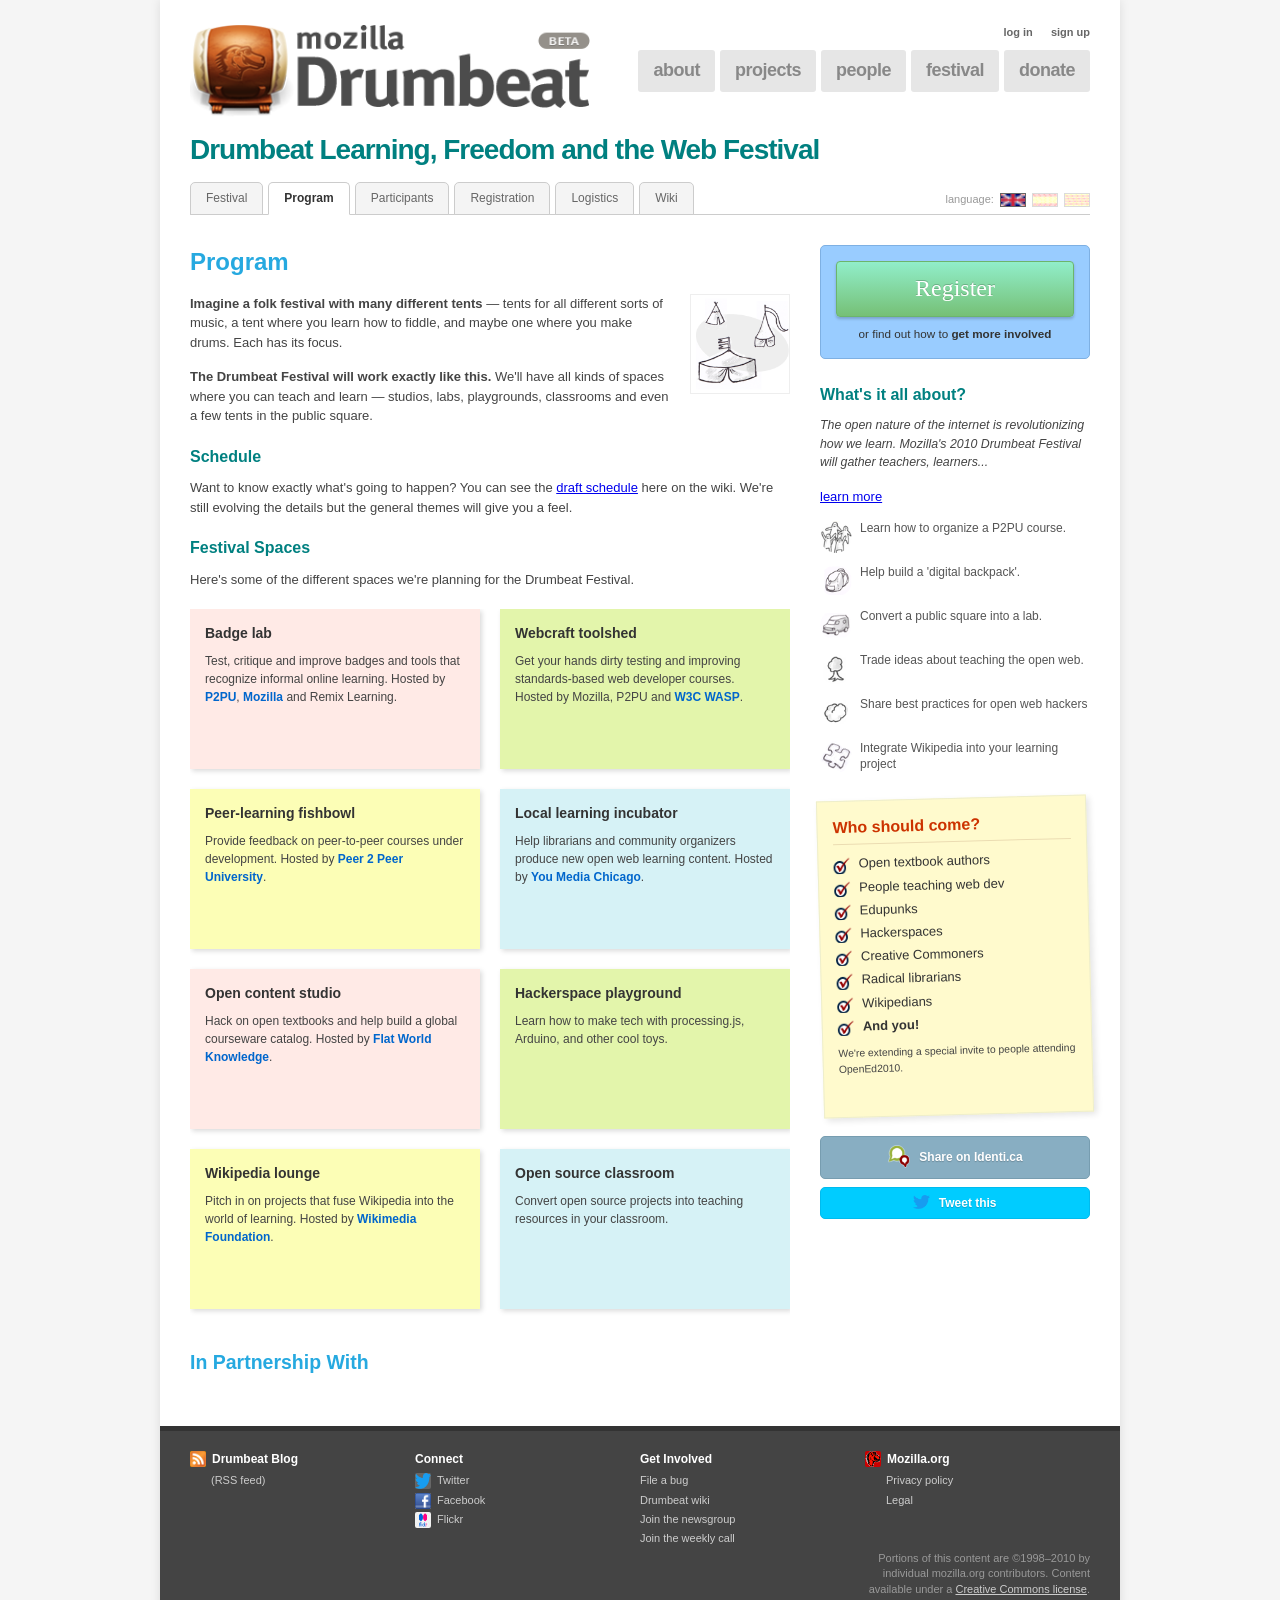
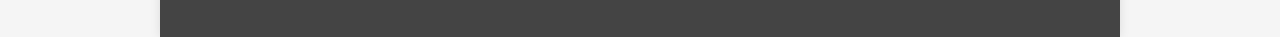
<file: index.html>
<!DOCTYPE html>
<html lang="es">
<head>
    <meta charset="UTF-8">
    <title>Mozilla Drumbeat Festival</title>
    <link rel="stylesheet" href="src/css/style.css"></head>
<body>

<div id="contenedor">

    <header>
        <div class="logo">
            <img src="../img/drumbeat_logo.png" alt="Mozilla Drumbeat" style=" width:400px; height:100px; float:left; margin-right:10px;">
        </div>

        <div class="top-links">
            <a href="#">log in</a>
            <a href="#">sign up</a>
        </div>

        <nav id="main-nav">
            <ul>
                <li><a href="#">about</a></li>
                <li><a href="#">projects</a></li>
                <li><a href="#">people</a></li>
                <li><a href="#">festival</a></li>
                <li><a href="#">donate</a></li>
            </ul>
        </nav>
    </header>

    <div class="hero-section">
        <h1 class="main-title">Drumbeat Learning, Freedom and the Web Festival</h1>

        <div class="tabs-bar">
            <ul class="sub-nav">
                <li><a href="#">Festival</a></li>
                <li><a href="#" class="active">Program</a></li>
                <li><a href="#">Participants</a></li>
                <li><a href="#">Registration</a></li>
                <li><a href="#">Logistics</a></li>
                <li><a href="#">Wiki</a></li>
            </ul>

            <div class="lang-selector">
                language:
                <img src="../img/union_flag.gif" alt="English" class="active">
                <img src="../img/estanquera.gif" alt="Español">
                <img src="../img/senyera.gif" alt="Català">
            </div>
        </div>
    </div>

    <div id="content-wrapper">

        <div id="left-col">
            <h2 class="section-title">Program</h2>

            <div class="tent-illustration">
                <img src="../img/program.png" height="100" width="100" alt="Tiendas Festival"/>

            </div>

            <p><strong>Imagine a folk festival with many different tents</strong> — tents for all different sorts of music, a tent where you learn how to fiddle, and maybe one where you make drums. Each has its focus.</p>
            <p><strong>The Drumbeat Festival will work exactly like this.</strong> We'll have all kinds of spaces where you can teach and learn — studios, labs, playgrounds, classrooms and even a few tents in the public square.</p>

            <h3>Schedule</h3>
            <p>Want to know exactly what's going to happen? You can see the <a href="#">draft schedule</a> here on the wiki. We're still evolving the details but the general themes will give you a feel.</p>

            <h3>Festival Spaces</h3>
            <p>Here's some of the different spaces we're planning for the Drumbeat Festival.</p>

            <div class="post-it-grid">
                <div class="post-it bg-pink">
                    <h4>Badge lab</h4>
                    <p>Test, critique and improve badges and tools that recognize informal online learning. Hosted by <a href="#">P2PU</a>, <a href="#">Mozilla</a> and Remix Learning.</p>
                </div>
                <div class="post-it bg-green">
                    <h4>Webcraft toolshed</h4>
                    <p>Get your hands dirty testing and improving standards-based web developer courses. Hosted by Mozilla, P2PU and <a href="#">W3C WASP</a>.</p>
                </div>

                <div class="post-it bg-yellow">
                    <h4>Peer-learning fishbowl</h4>
                    <p>Provide feedback on peer-to-peer courses under development. Hosted by <a href="#">Peer 2 Peer University</a>.</p>
                </div>
                <div class="post-it bg-blue">
                    <h4>Local learning incubator</h4>
                    <p>Help librarians and community organizers produce new open web learning content. Hosted by <a href="#">You Media Chicago</a>.</p>
                </div>

                <div class="post-it bg-pink">
                    <h4>Open content studio</h4>
                    <p>Hack on open textbooks and help build a global courseware catalog. Hosted by <a href="#">Flat World Knowledge</a>.</p>
                </div>
                <div class="post-it bg-green">
                    <h4>Hackerspace playground</h4>
                    <p>Learn how to make tech with processing.js, Arduino, and other cool toys.</p>
                </div>

                <div class="post-it bg-yellow">
                    <h4>Wikipedia lounge</h4>
                    <p>Pitch in on projects that fuse Wikipedia into the world of learning. Hosted by <a href="#">Wikimedia Foundation</a>.</p>
                </div>
                <div class="post-it bg-blue">
                    <h4>Open source classroom</h4>
                    <p>Convert open source projects into teaching resources in your classroom.</p>
                </div>
            </div>

            <h2 style="clear:both; padding-top:20px; color:#26a9e0;">In Partnership With</h2>
        </div>

        <div id="right-col">

            <div class="register-box">
                <a href="#" class="btn-register">Register</a>
                <span style="font-size:0.9em; ">or find out how to <strong>get more involved</strong></span>
            </div>

            <h3 style="color:#008080;">What's it all about?</h3>
            <p style="font-style: italic; font-size: 0.95em;">The open nature of the internet is revolutionizing how we learn. Mozilla's 2010 Drumbeat Festival will gather teachers, learners...</p>
            <p><a href="#">learn more</a></p>

            <ul class="icon-list">
                <li>
                    <img src="../img/benefit_p2pu.png" height="32" width="32" alt="P2PU Icon"/>
                    Learn how to organize a P2PU course.
                </li>
                <li>
                    <img src="../img/benefit_creds.png" height="32" width="32" alt="Creds Icon"/>
                    Help build a 'digital backpack'.
                </li>
                <li>
                    <img src="../img/benefit_hackbus.png" height="32" width="32" alt="Hackbus Icon"/>
                    Convert a public square into a lab.
                </li>
                <li>
                    <img src="../img/benefit_teaching.png" height="32" width="32" alt="Teaching Icon"/>
                    Trade ideas about teaching the open web.
                </li>
                <li>
                    <img src="../img/benefit_hack.png" height="32" width="32" alt="Teaching Icon"/>
                    Share best practices for open web hackers
                </li>
                <li>
                    <img src="../img/benefit_wikipedia.png" height="32" width="32" alt="Hack Icon"/>
                    Integrate Wikipedia into your learning project
                </li>
            </ul>

            <div class="yellow-note">
                <h3>Who should come?</h3>
                <ul class="check-list">
                    <li>Open textbook authors</li>
                    <li>People teaching web dev</li>
                    <li>Edupunks</li>
                    <li>Hackerspaces</li>
                    <li>Creative Commoners</li>
                    <li>Radical librarians</li>
                    <li>Wikipedians</li>
                    <li><strong>And you!</strong></li>
                </ul>
                <p style="font-size:0.8em; margin-top:10px;">We're extending a special invite to people attending OpenEd2010.</p>
            </div>

            <a href="#" class="social-btn btn-identi">
                <img src="../img/identica.png" alt="Identi">Share on Identi.ca
            </a>
            <a href="#" class="social-btn btn-twitter">
                <img src="../img/twitter.png" alt="Twitter"/> Tweet this
            </a>

        </div>

    </div>

    <footer>
        <div class="footer-inner">

            <div class="footer-col">
                <h5>
                    <img src="../img/rss.png" alt="RSS" class="footer-icon" style="background:orange;">
                    Drumbeat Blog
                </h5>
                <ul>
                    <li style="padding-left: 21px;"><a href="#">(RSS feed)</a></li>
                </ul>
            </div>

            <div class="footer-col">
                <h5>Connect</h5>
                <ul>
                    <li>
                        <img src="../img/twitter.png" alt="Tw" class="footer-icon">
                        <a href="#">Twitter</a>
                    </li>
                    <li>
                        <img src="../img/facebook_p.png" alt="Fb" class="footer-icon">
                        <a href="#">Facebook</a>
                    </li>
                    <li>
                        <img src="../img/flickr.png" alt="Fl" class="footer-icon">
                        <a href="#">Flickr</a>
                    </li>
                </ul>
            </div>

            <div class="footer-col">
                <h5>Get Involved</h5>
                <ul>
                    <li><a href="#">File a bug</a></li>
                    <li><a href="#">Drumbeat wiki</a></li>
                    <li><a href="#">Join the newsgroup</a></li>
                    <li><a href="#">Join the weekly call</a></li>
                </ul>
            </div>

            <div class="footer-col">
                <h5>
                    <img src="../img/mozilla_dino" alt="M" class="footer-icon" style="background:#cc0000;">
                    Mozilla.org
                </h5>
                <ul>
                    <li style="padding-left: 21px;"><a href="#">Privacy policy</a></li>
                    <li style="padding-left: 21px;"><a href="#">Legal</a></li>
                </ul>
            </div>

            <div class="footer-copyright">
                Portions of this content are ©1998–2010 by individual mozilla.org contributors. Content available under a <a href="#">Creative Commons license</a>.
            </div>

        </div>
    </footer>

</div>
</body>
</html>
</file>
<file: src/css/style.css>
* { margin: 0; padding: 0; box-sizing: border-box; }

body {
    background-color: #F5F5F5;
    font-family: Arial, Helvetica, sans-serif;
    color: #333;
    font-size: 13px;
    line-height: 1.4;
}

#contenedor {
    width: 960px;
    margin: 0 auto;
    background-color: #fff;
    position: relative;
    box-shadow: 0 0 10px rgba(0,0,0,0.1);
}

header {
    padding: 25px 30px 10px 30px;
    height: 110px;
    position: relative;
}

.logo {
    float: left;
    font-size: 42px;
    font-weight: bold;
    color: #444;
    letter-spacing: -1px;
    line-height: 1;
}
.beta-tag {
    background-color: #666;
    color: #fff;
    font-size: 10px;
    padding: 2px 4px;
    border-radius: 3px;
    vertical-align: top;
    margin-left: 5px;
    font-family: Arial, sans-serif;
    font-weight: bold;
    text-transform: uppercase;
}
.logo img {
    width: 200px;
    height: 40px;
    float: left;
    margin-right: 10px;
}
.logo span { color: #cc0000; }

.top-links {
    float: right;
    font-size: 11px;
    margin-bottom: 10px;
    text-align: right;
}
.top-links a { color: #666; text-decoration: none; margin-left: 15px; font-weight: bold;}

nav#main-nav {
    float: right;
    clear: right;
}

nav#main-nav ul { list-style: none; }

nav#main-nav li {
    float: left;
    margin-left: 5px;
}

nav#main-nav li a {
    display: block;
    background-color: #e6e6e6;
    color: #888;
    text-decoration: none;
    font-size: 18px;
    font-weight: bold;
    padding: 8px 15px;
    border-radius: 3px;
    letter-spacing: -0.5px;
}

nav#main-nav li a:hover {
    background-color: #d0d0d0;
    color: #555;
}
.hero-section {
    clear: both;
    padding: 0 30px;
    margin-top: 20px;
    text-align: left;
    width: 100%;
    display: block;
}

h1.main-title {
    color: #008080;
    margin-bottom: 15px;
    font-size: 28px;
    letter-spacing: -1px;
    text-align: left;
    float: none;
}


.tabs-bar {
    border-bottom: 1px solid #ccc;
    height: 31px;
    position: relative;
}


ul.sub-nav {
    list-style: none;
    float: left;
    position: absolute;
    bottom: -1px;
}
ul.sub-nav li { float: left; margin-right: 5px; }
ul.sub-nav li a {
    display: block;
    padding: 7px 15px;
    background: #f4f4f4;
    border: 1px solid #ccc;
    border-bottom: 1px solid #ccc;
    text-decoration: none;
    color: #666;
    font-size: 12px;
    border-top-left-radius: 5px;
    border-top-right-radius: 5px;
}
ul.sub-nav li a.active {
    background: #fff;
    font-weight: bold;
    color: #333;
    border-bottom: 1px solid #fff;
    position: relative;
    z-index: 10;
}

.lang-selector {
    float: right;
    font-size: 11px;
    color: #999;
    margin-top: 8px;
}
.lang-selector img {
    vertical-align: middle;
    margin-left: 3px;
    border: 1px solid #ccc;
    opacity: 0.7;
    height: 14px;
}
.lang-selector img.active { opacity: 1; border: 1px solid #666; }


#content-wrapper {
    padding: 30px;
    overflow: hidden;
}

#left-col {
    float: left;
    width: 630px;
    padding-right: 30px;
}

#right-col {
    float: right;
    width: 270px;
}

h2.section-title {
    color: #26a9e0;
    font-size: 24px;
    margin-bottom: 15px;
    font-weight: bold;
}
h3 {
    color: #008080;
    margin: 20px 0 10px 0;
    font-size: 16px;
}
p { line-height: 1.5; margin-bottom: 15px; color: #444; }

.tent-illustration {
    float: right;
    margin: 0 0 10px 20px;
    text-align: center;
    font-size: 10px;
    color: #888;
}
.tent-illustration img {
    display: block;
    margin-bottom: 5px;
    border: 1px solid #eee;
}


.post-it-grid {
    margin-top: 20px;
    overflow: hidden;
}
.post-it {
    float: left;
    width: 290px;
    margin-bottom: 20px;
    padding: 15px;
    min-height: 160px;
    box-shadow: 2px 2px 5px rgba(0,0,0,0.15);
    font-size: 12px;
}
.post-it:nth-child(odd) { margin-right: 20px; }

.bg-pink { background-color: #ffeae6; }
.bg-green { background-color: #e3f5ab; }
.bg-blue { background-color: #d6f2f6; }
.bg-yellow { background-color: #fcfeb6; }

.post-it h4 { font-size: 14px; margin-bottom: 8px; color: #333; font-weight: bold;}
.post-it a { color: #0066cc; text-decoration: none; font-weight: bold; }



.register-box {
    background-color: #99ccff;
    padding: 15px;
    text-align: center;
    border-radius: 5px;
    margin-bottom: 25px;
    border: 1px solid #7eb0e3;
}
.btn-register {
    background: #8cd98c;

    background: linear-gradient(to bottom, #91eeca, #76c076);
    display: block;
    padding: 10px 0;
    font-size: 24px;
    font-family: Georgia, serif;
    color: #fff;
    text-shadow: 0 -1px 0 rgba(0,0,0,0.2);
    text-decoration: none;
    border: 1px solid #6cb56c;
    border-radius: 4px;
    margin-bottom: 8px;
    box-shadow: 0 2px 3px rgba(0,0,0,0.2);
}

ul.icon-list { list-style: none; margin-bottom: 25px; }
ul.icon-list li {
    margin-bottom: 12px;
    line-height: 1.3;
    font-size: 12px;
    color: #555;
    overflow: hidden;
}
ul.icon-list img {
    float: left;
    margin-right: 8px;
    width: 32px;
    height: 32px;
    border-radius: 50%;
}
ul.icon-list a { font-weight: bold; }


.yellow-note {
    background-color: #fffacD;
    padding: 15px 15px 25px 15px;
    border: 1px solid #eec;
    box-shadow: 3px 3px 6px rgba(0,0,0,0.1);
    margin-bottom: 20px;
    transform: rotate(-1.5deg);
}
.yellow-note h3 {
    color: #cc3300;
    border-bottom: 1px solid #ebdcb2;
    padding-bottom: 5px;
    margin-top: 0;
    font-size: 16px;
}
.check-list { list-style: none; margin-top: 10px;}

ul.check-list {
    list-style: none;
    margin-left: 0;
    padding-left: 0;
    margin-top: 10px;
}

ul.check-list li {
    background-image: url('../../img/check.png');

    background-repeat: no-repeat;

    background-position: 0 3px;

    background-size: 16px 16px;

    padding-left: 25px;

    margin-bottom: 5px;
}
.social-btn {
    display: block;
    padding: 8px;
    margin-bottom: 8px;
    color: white;
    text-decoration: none;
    font-weight: bold;
    text-align: center;
    border-radius: 5px;
    font-size: 12px;
    text-shadow: 0 1px 1px rgba(0,0,0,0.2);
    line-height: 14px;
}
.btn-identi {
    background-color: #88aec2;
    border: 1px solid #779db0;
}
.btn-twitter {
    background-color: #00ccff;
    border: 1px solid #00bbee;
}
.btn-twitter img {
    vertical-align: middle;
    height: 14px;
    margin-right: 5px;
    position: relative;
    top: -1px;
}
.btn-identi img {
    vertical-align: middle;
    height: 25px;
    margin-right: 5px;
    position: relative;
    top: -1px;
}

footer {
    background-color: #444;
    border-top: 5px solid #333;
    color: #bbb;
    font-size: 11px;

    padding: 20px 30px 40px 30px;

    clear: both;
    width: 100%;
    margin-top: 20px;
}

.footer-inner {
    width: 100%;
    overflow: hidden;
}

.footer-left-area {
    float: left;
    width: 70%;
}

.footer-col {
    float: left;
    width: 23%;
    margin-right: 2%;
}

.footer-col h5 {
    color: #fff;
    font-weight: bold;
    margin-bottom: 5px;
    font-size: 12px;
}

.footer-col ul { list-style: none; }
.footer-col li { margin-bottom: 4px; }

.footer-col a {
    color: #ccc;
    text-decoration: none;
}
.footer-col a:hover { text-decoration: underline; }

.footer-icon {
    float: left;
    margin-right: 6px;
    width: 16px;
    height: 16px;
    background-color: #666;
    border-radius: 2px;
}

.footer-copyright {
    float: right;
    width: 28%;
    text-align: right;
    font-size: 11px;
    line-height: 1.4;
    color: #999;
    margin-top: 0;
}

.footer-copyright a { color: #ccc; }
</file>
